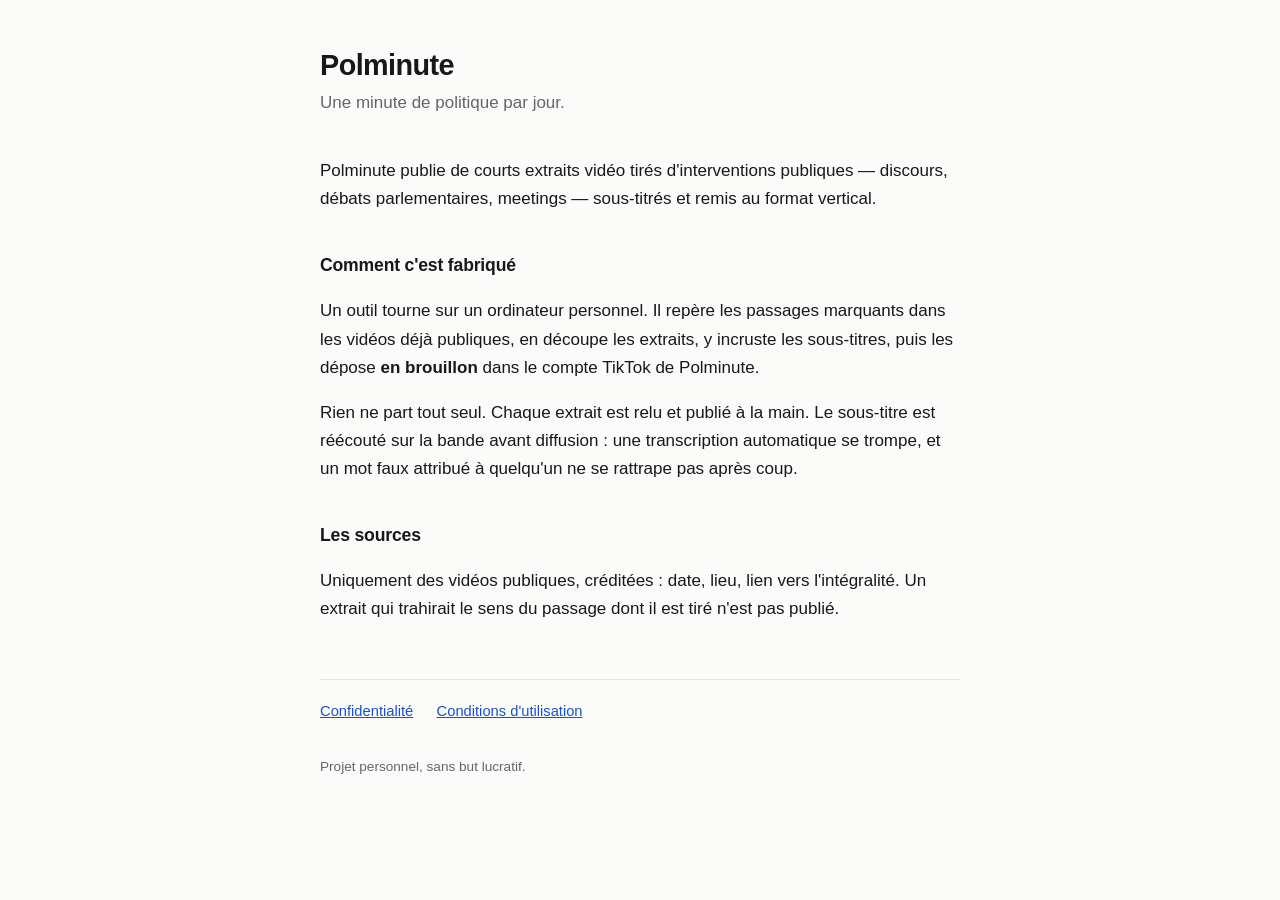
<file: index.html>
<!doctype html>
<html lang="fr">
<meta charset="utf-8">
<meta name="viewport" content="width=device-width, initial-scale=1">
<title>Polminute</title>
<link rel="stylesheet" href="style.css">
<main>
  <h1>Polminute</h1>
  <p class="chapeau">Une minute de politique par jour.</p>

  <p>Polminute publie de courts extraits vidéo tirés d'interventions
  publiques — discours, débats parlementaires, meetings — sous-titrés et
  remis au format vertical.</p>

  <h2>Comment c'est fabriqué</h2>
  <p>Un outil tourne sur un ordinateur personnel. Il repère les passages
  marquants dans les vidéos déjà publiques, en découpe les extraits, y
  incruste les sous-titres, puis les dépose <strong>en brouillon</strong>
  dans le compte TikTok de Polminute.</p>
  <p>Rien ne part tout seul. Chaque extrait est relu et publié à la main.
  Le sous-titre est réécouté sur la bande avant diffusion : une transcription
  automatique se trompe, et un mot faux attribué à quelqu'un ne se rattrape
  pas après coup.</p>

  <h2>Les sources</h2>
  <p>Uniquement des vidéos publiques, créditées : date, lieu, lien vers
  l'intégralité. Un extrait qui trahirait le sens du passage dont il est
  tiré n'est pas publié.</p>

  <nav>
    <a href="confidentialite.html">Confidentialité</a>
    <a href="conditions.html">Conditions d'utilisation</a>
  </nav>
  <footer>Projet personnel, sans but lucratif.</footer>
</main>
</html>
</file>
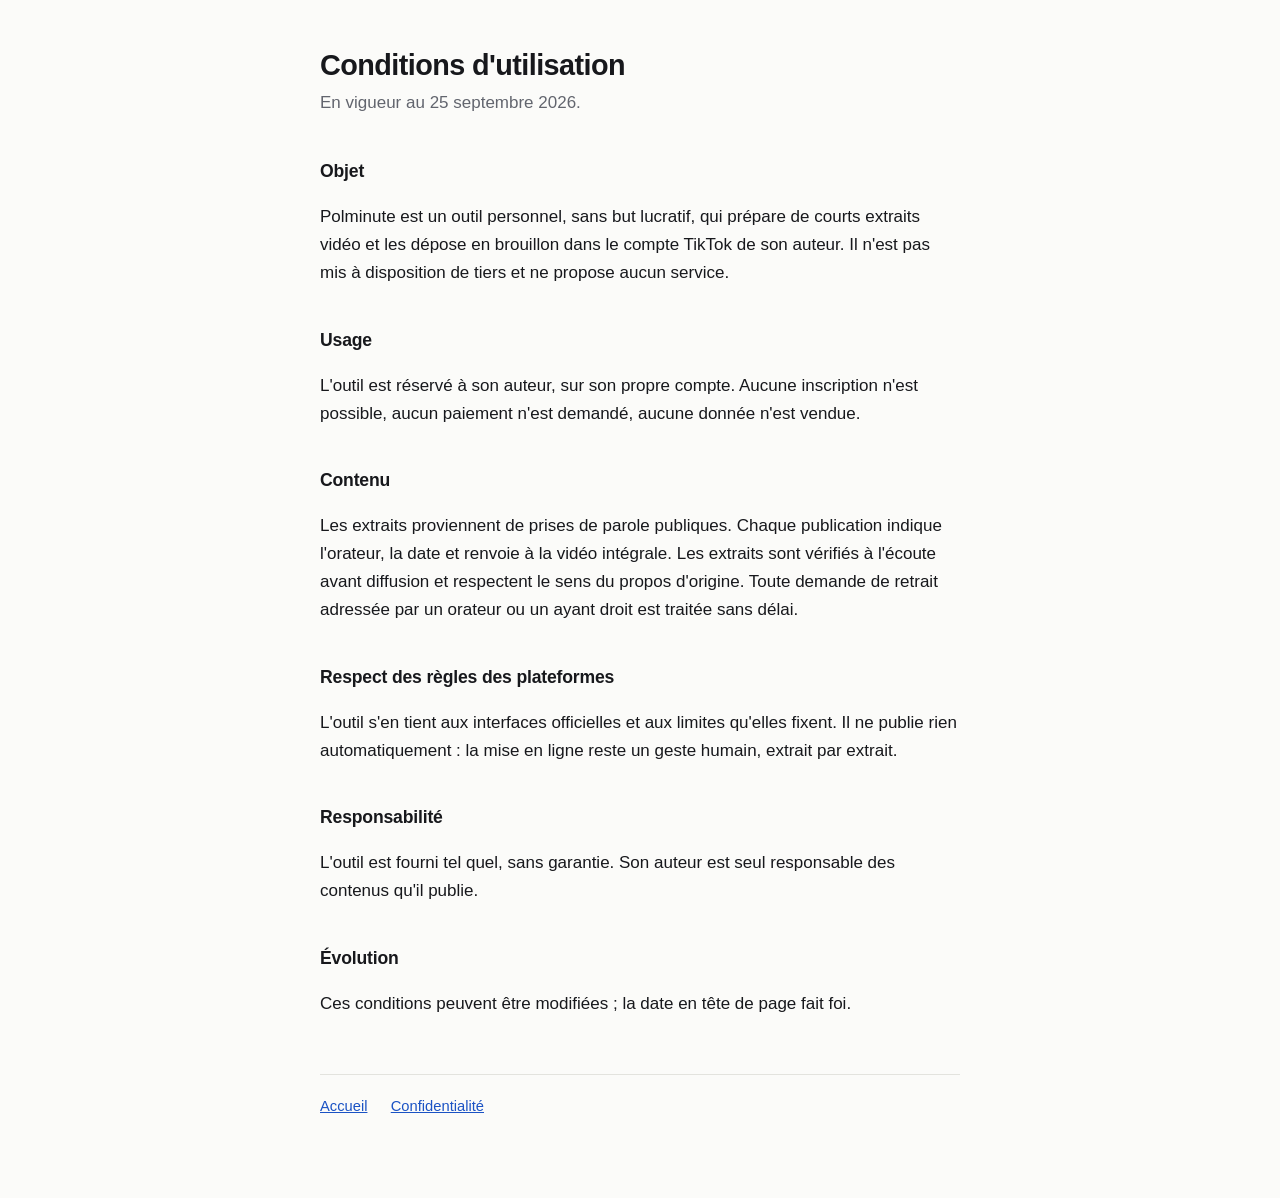
<file: conditions.html>
<!doctype html>
<html lang="fr">
<meta charset="utf-8">
<meta name="viewport" content="width=device-width, initial-scale=1">
<title>Conditions d'utilisation — Polminute</title>
<link rel="stylesheet" href="style.css">
<main>
  <h1>Conditions d'utilisation</h1>
  <p class="chapeau">En vigueur au 25 septembre 2026.</p>

  <h2>Objet</h2>
  <p>Polminute est un outil personnel, sans but lucratif, qui prépare de
  courts extraits vidéo et les dépose en brouillon dans le compte TikTok de
  son auteur. Il n'est pas mis à disposition de tiers et ne propose aucun
  service.</p>

  <h2>Usage</h2>
  <p>L'outil est réservé à son auteur, sur son propre compte. Aucune
  inscription n'est possible, aucun paiement n'est demandé, aucune donnée
  n'est vendue.</p>

  <h2>Contenu</h2>
  <p>Les extraits proviennent de prises de parole publiques. Chaque
  publication indique l'orateur, la date et renvoie à la vidéo intégrale.
  Les extraits sont vérifiés à l'écoute avant diffusion et respectent le sens
  du propos d'origine. Toute demande de retrait adressée par un orateur ou un
  ayant droit est traitée sans délai.</p>

  <h2>Respect des règles des plateformes</h2>
  <p>L'outil s'en tient aux interfaces officielles et aux limites qu'elles
  fixent. Il ne publie rien automatiquement : la mise en ligne reste un geste
  humain, extrait par extrait.</p>

  <h2>Responsabilité</h2>
  <p>L'outil est fourni tel quel, sans garantie. Son auteur est seul
  responsable des contenus qu'il publie.</p>

  <h2>Évolution</h2>
  <p>Ces conditions peuvent être modifiées ; la date en tête de page fait
  foi.</p>

  <nav>
    <a href="index.html">Accueil</a>
    <a href="confidentialite.html">Confidentialité</a>
  </nav>
</main>
</html>
</file>
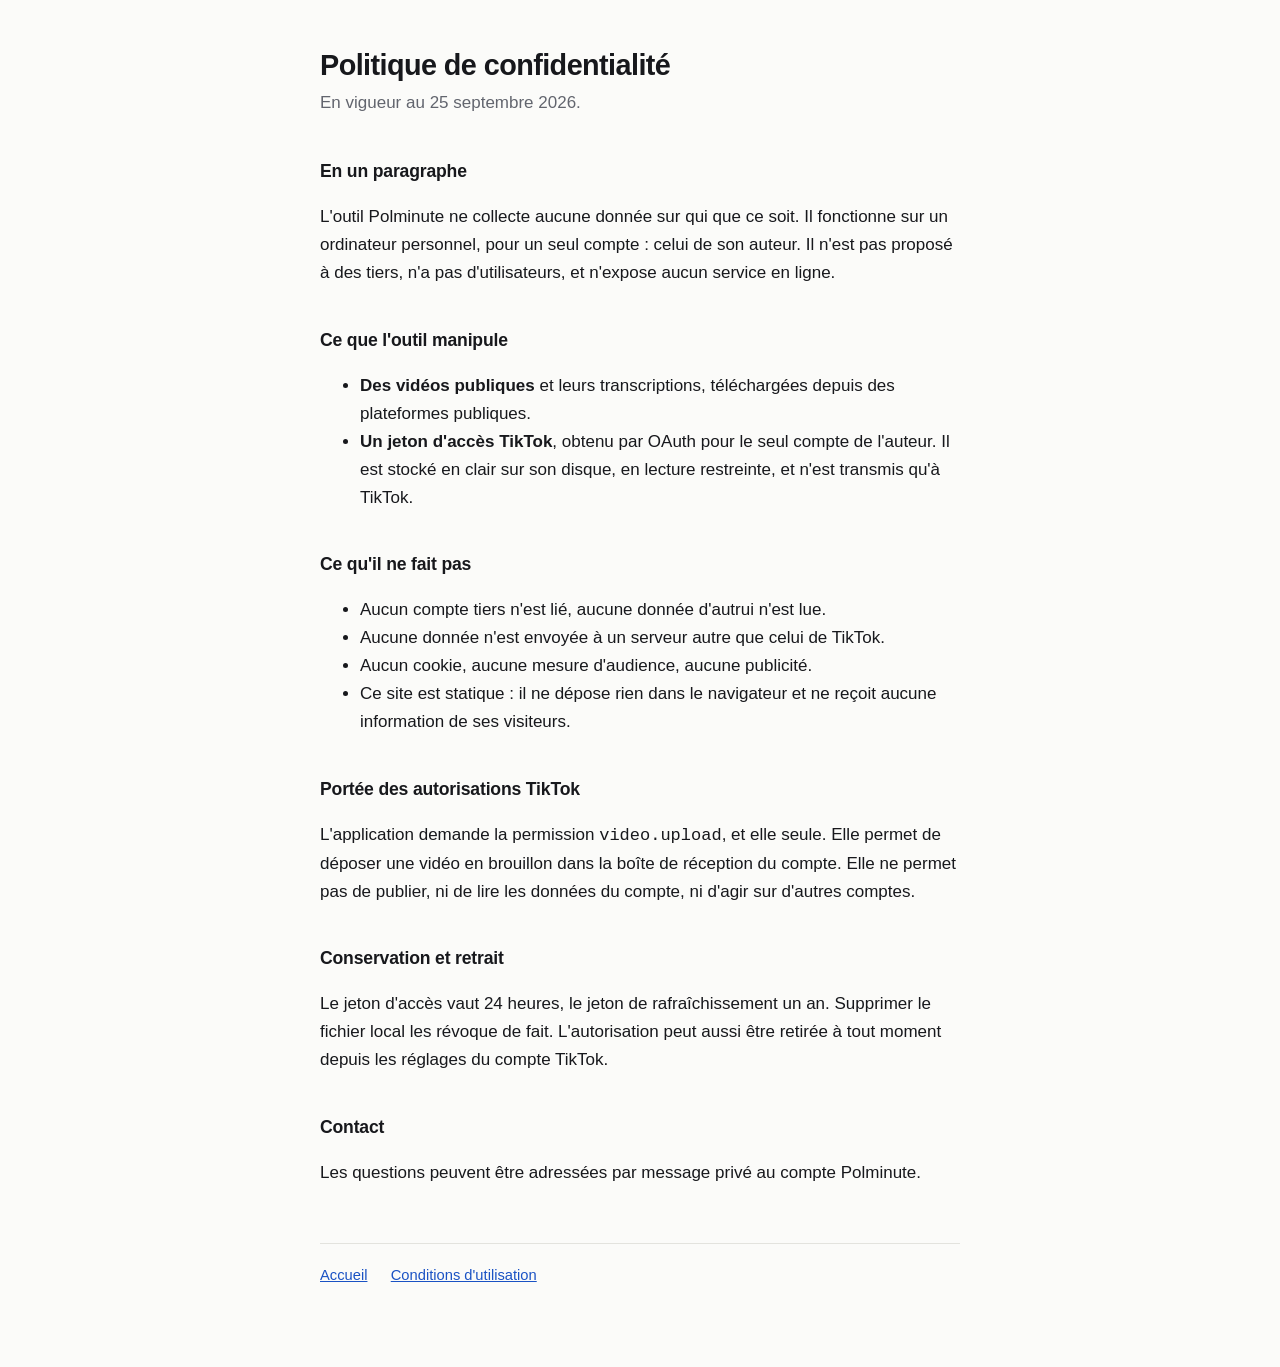
<file: confidentialite.html>
<!doctype html>
<html lang="fr">
<meta charset="utf-8">
<meta name="viewport" content="width=device-width, initial-scale=1">
<title>Confidentialité — Polminute</title>
<link rel="stylesheet" href="style.css">
<main>
  <h1>Politique de confidentialité</h1>
  <p class="chapeau">En vigueur au 25 septembre 2026.</p>

  <h2>En un paragraphe</h2>
  <p>L'outil Polminute ne collecte aucune donnée sur qui que ce soit. Il
  fonctionne sur un ordinateur personnel, pour un seul compte : celui de son
  auteur. Il n'est pas proposé à des tiers, n'a pas d'utilisateurs, et
  n'expose aucun service en ligne.</p>

  <h2>Ce que l'outil manipule</h2>
  <ul>
    <li><strong>Des vidéos publiques</strong> et leurs transcriptions,
    téléchargées depuis des plateformes publiques.</li>
    <li><strong>Un jeton d'accès TikTok</strong>, obtenu par OAuth pour le
    seul compte de l'auteur. Il est stocké en clair sur son disque, en
    lecture restreinte, et n'est transmis qu'à TikTok.</li>
  </ul>

  <h2>Ce qu'il ne fait pas</h2>
  <ul>
    <li>Aucun compte tiers n'est lié, aucune donnée d'autrui n'est lue.</li>
    <li>Aucune donnée n'est envoyée à un serveur autre que celui de TikTok.</li>
    <li>Aucun cookie, aucune mesure d'audience, aucune publicité.</li>
    <li>Ce site est statique : il ne dépose rien dans le navigateur et ne
    reçoit aucune information de ses visiteurs.</li>
  </ul>

  <h2>Portée des autorisations TikTok</h2>
  <p>L'application demande la permission <code>video.upload</code>, et elle
  seule. Elle permet de déposer une vidéo en brouillon dans la boîte de
  réception du compte. Elle ne permet pas de publier, ni de lire les données
  du compte, ni d'agir sur d'autres comptes.</p>

  <h2>Conservation et retrait</h2>
  <p>Le jeton d'accès vaut 24 heures, le jeton de rafraîchissement un an.
  Supprimer le fichier local les révoque de fait. L'autorisation peut aussi
  être retirée à tout moment depuis les réglages du compte TikTok.</p>

  <h2>Contact</h2>
  <p>Les questions peuvent être adressées par message privé au compte
  Polminute.</p>

  <nav>
    <a href="index.html">Accueil</a>
    <a href="conditions.html">Conditions d'utilisation</a>
  </nav>
</main>
</html>
</file>
<file: style.css>
:root {
  --encre: #17181c;
  --papier: #fbfbf9;
  --gris: #62656e;
  --trait: #e3e3de;
  --lien: #1a52c4;
}
@media (prefers-color-scheme: dark) {
  :root {
    --encre: #ececed; --papier: #16171a; --gris: #9b9ea6;
    --trait: #2c2e33; --lien: #7ba7f5;
  }
}
* { box-sizing: border-box; }
body {
  margin: 0; padding: 3rem 16px 5rem;
  background: var(--papier); color: var(--encre);
  font: 17px/1.65 -apple-system, BlinkMacSystemFont, "Segoe UI", Roboto, sans-serif;
}
main { max-width: 40rem; margin: 0 auto; }
h1 { font-size: 1.8rem; line-height: 1.2; margin: 0 0 .4rem; letter-spacing: -.02em; }
h2 { font-size: 1.1rem; margin: 2.4rem 0 .6rem; letter-spacing: -.01em; }
p, li { color: var(--encre); }
.chapeau { color: var(--gris); margin: 0 0 2.5rem; }
a { color: var(--lien); }
nav { margin-top: 3.5rem; padding-top: 1.2rem; border-top: 1px solid var(--trait); font-size: .92rem; }
nav a { margin-right: 1.2rem; }
footer { margin-top: 2rem; color: var(--gris); font-size: .85rem; }
</file>
